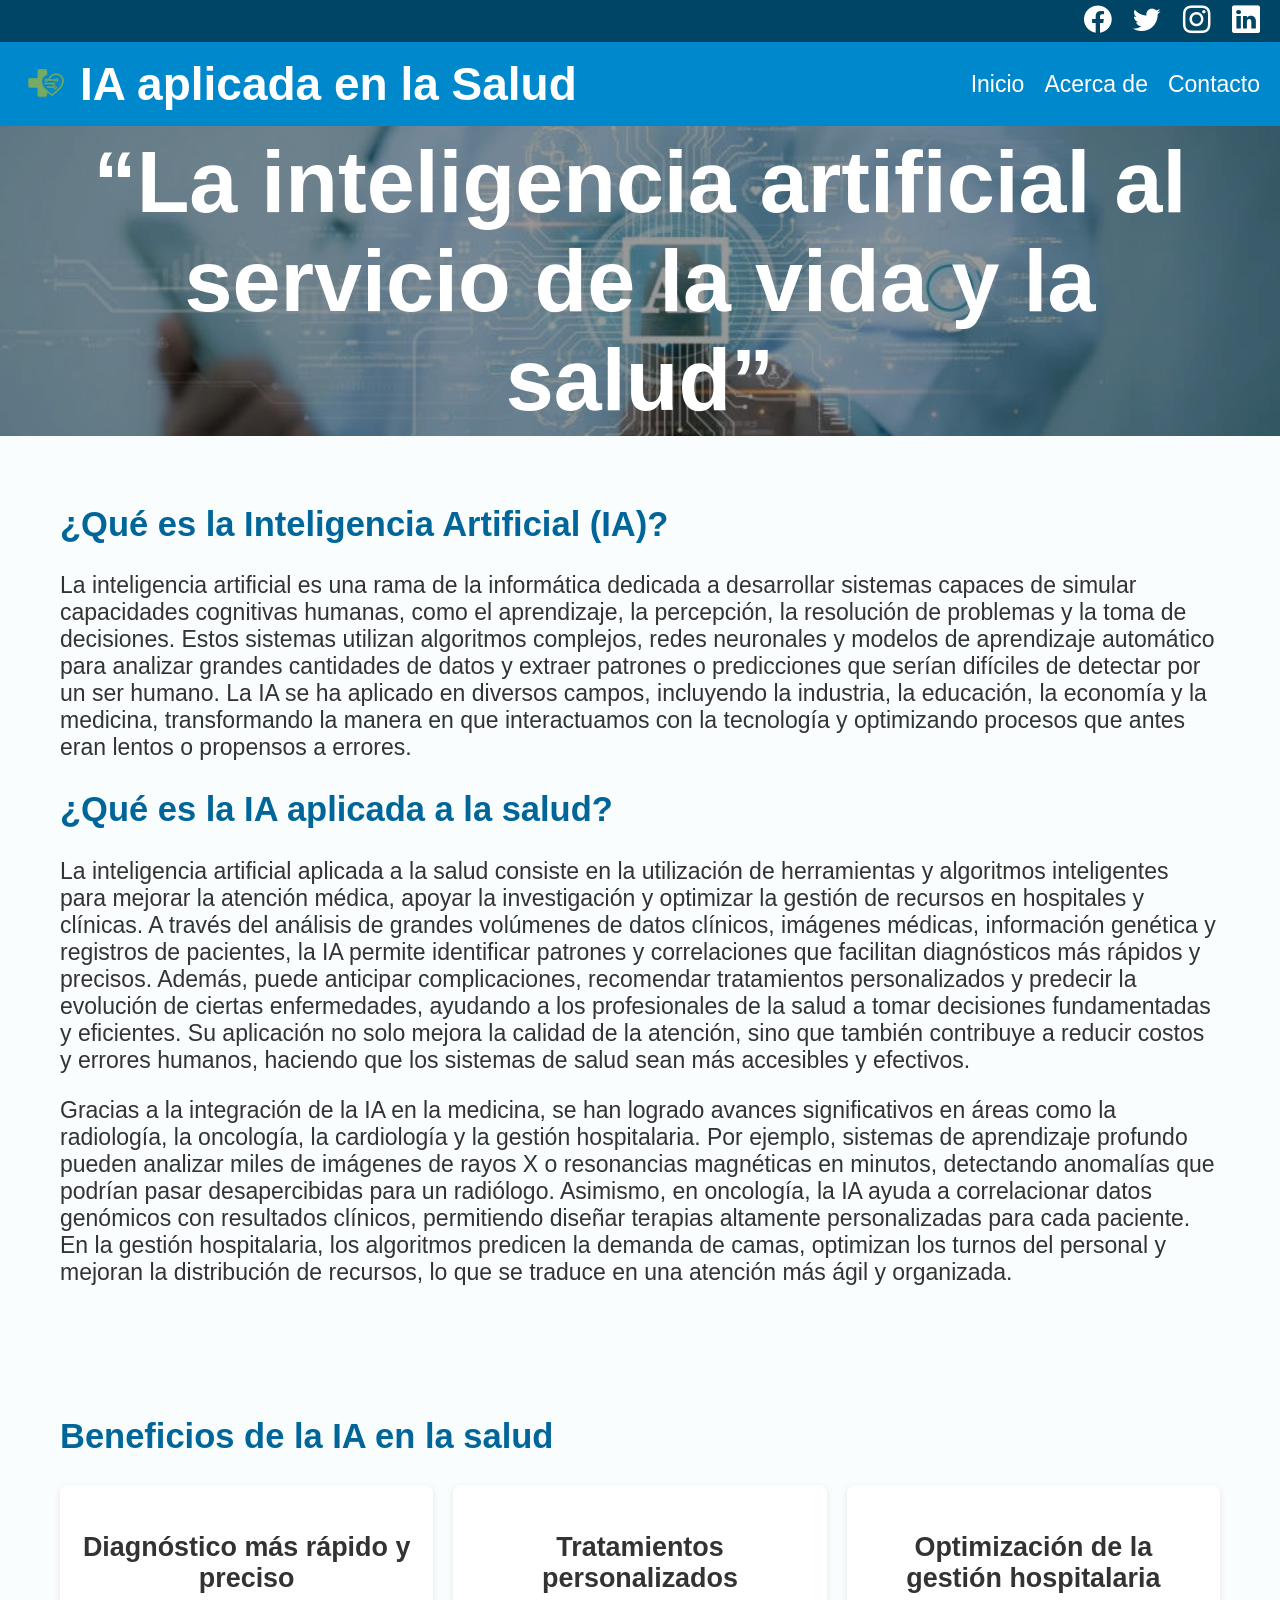
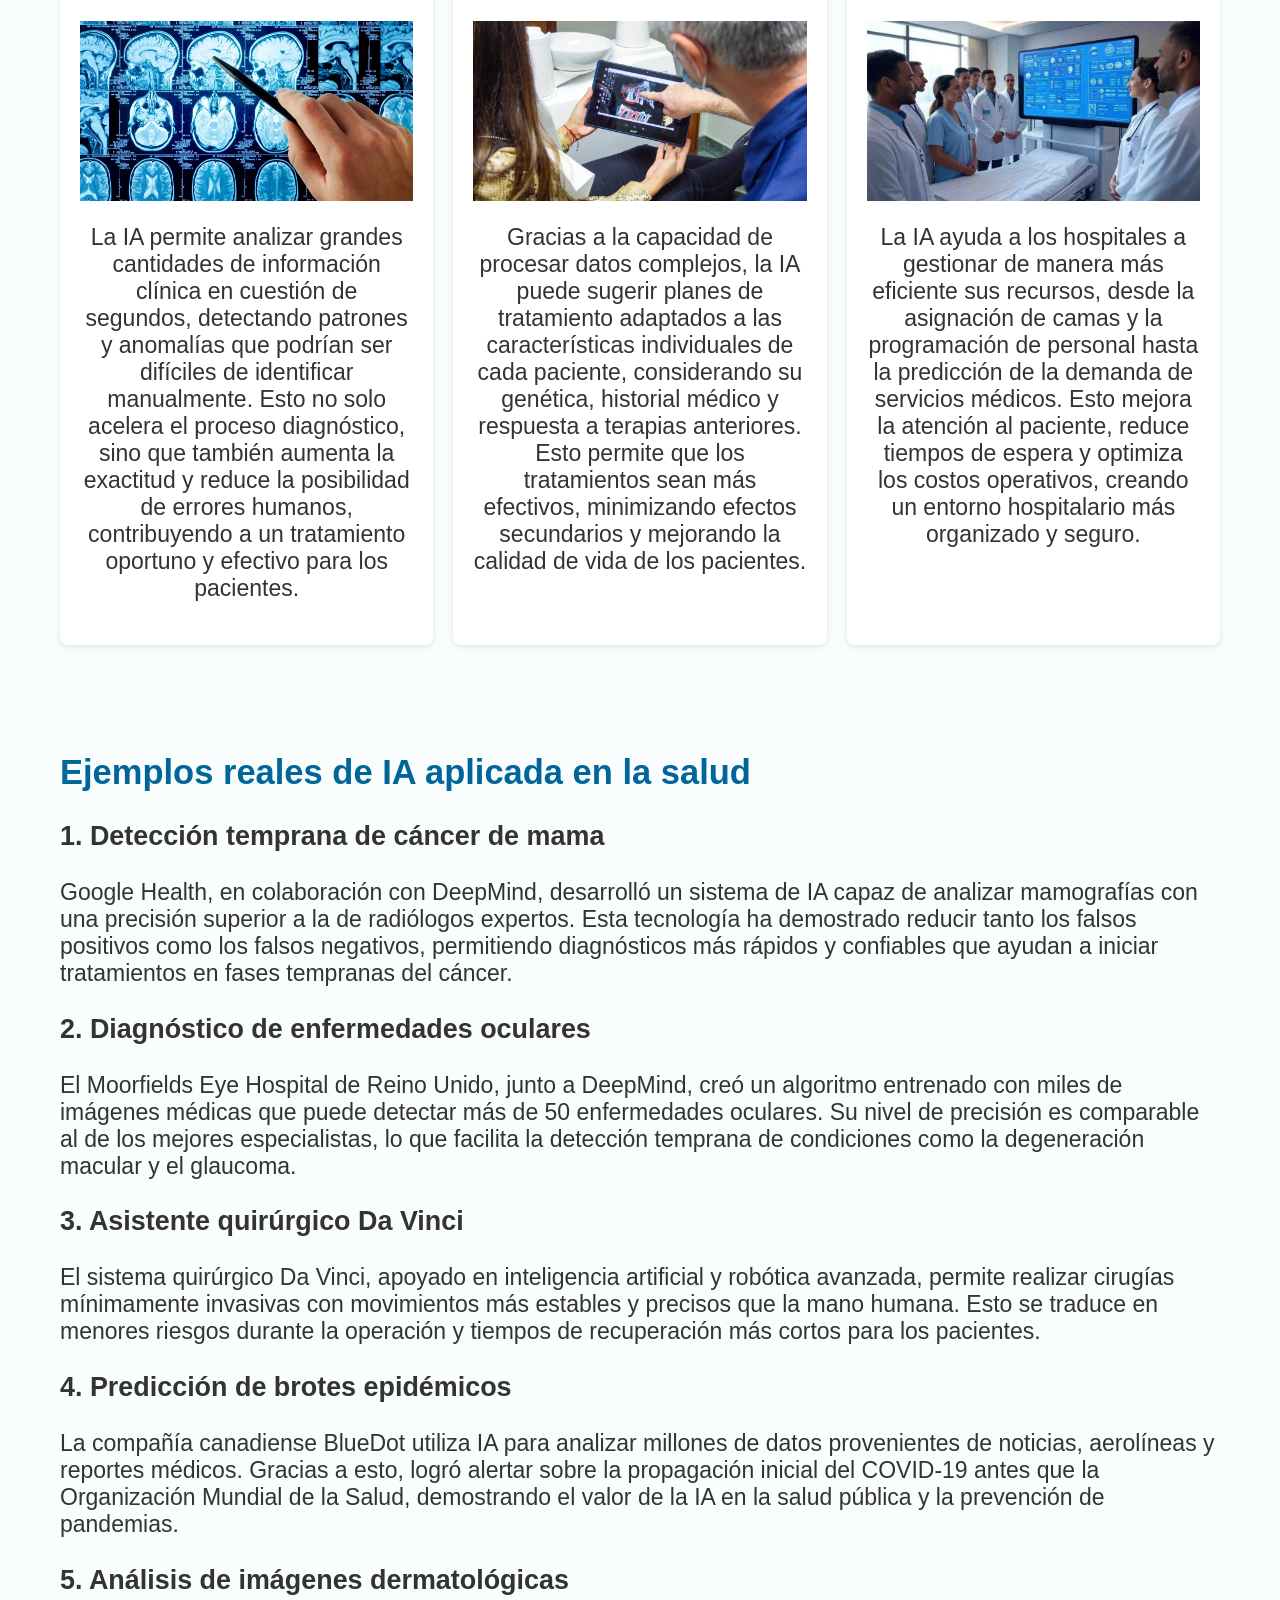
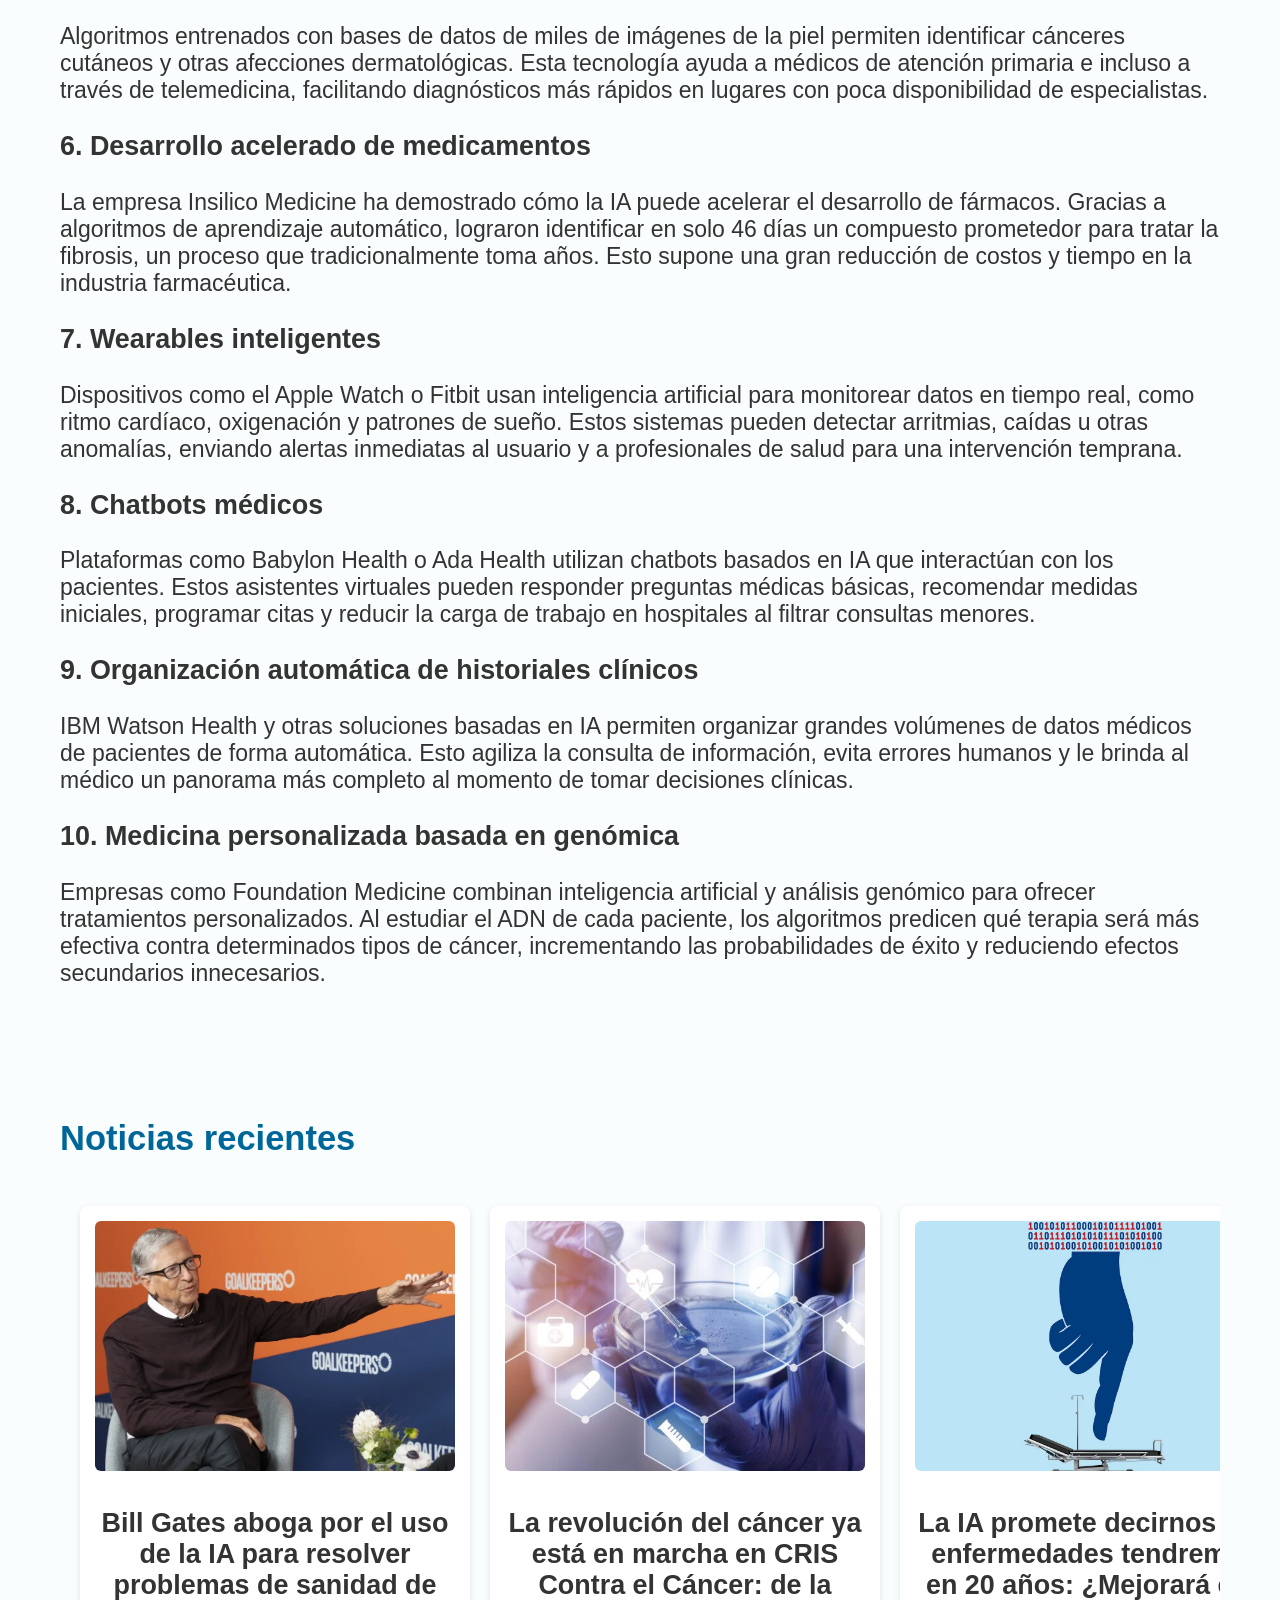
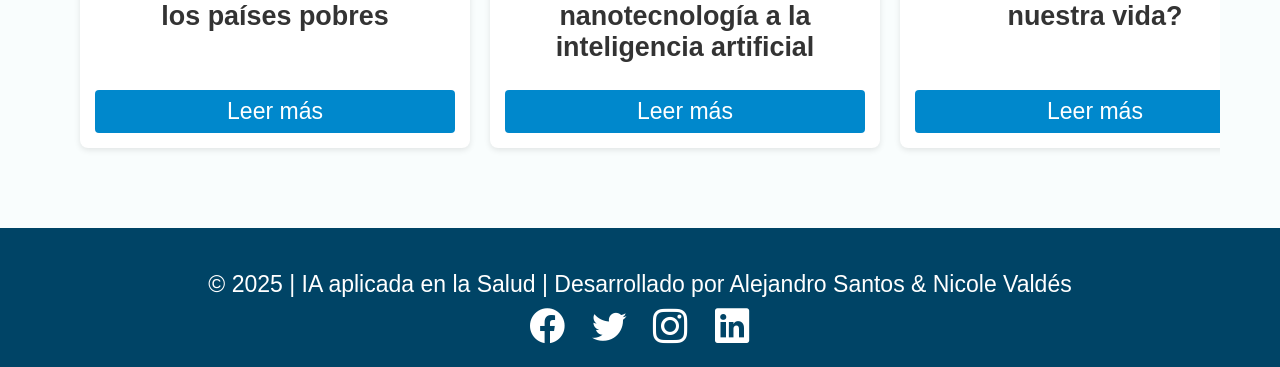
<file: html/index.html>
<!DOCTYPE html>
<html lang="es">
    <head>
        <meta charset="UTF-8">
        <meta name="viewport" content="width=device-width, initial-scale=1.0">
        <title>IA en la Salud</title>
        <link rel="stylesheet" href="https://cdn.jsdelivr.net/npm/bootstrap-icons@1.11.3/font/bootstrap-icons.css">
        <link rel="stylesheet" href="../css/estilos.css">
        <link rel="icon" type="image/png" href="../img/logo.png">
    </head>
    <body>
        <!-- Barra superior de redes -->
        <div class="top-bar">
        <div class="social-icons">
            <a href="#"><i class="bi bi-facebook"></i></a>
            <a href="#"><i class="bi bi-twitter"></i></a>
            <a href="#"><i class="bi bi-instagram"></i></a>
            <a href="#"><i class="bi bi-linkedin"></i></a>
        </div>
        </div>

        <!-- Barra principal de menu -->
        <header class="main-header">
            <div class="logo-titulo">
                <img src="../img/logo.png" alt="Logo IA Salud" class="logo">
                <h1>IA aplicada en la Salud</h1>
            </div>
            <nav>
                <ul>
                    <li><a href="index.html">Inicio</a></li>
                    <li><a href="acerca.html">Acerca de</a></li>
                    <li><a href="contacto.php">Contacto</a></li>
                </ul>
            </nav>
        </header>

        <!-- Eslogan -->
        <section class="hero">
            <h2>“La inteligencia artificial al servicio de la vida y la salud”</h2>
        </section>

        <!-- Introducción -->
        <section class="intro">
            <h2>¿Qué es la Inteligencia Artificial (IA)?</h2>
            <p>La inteligencia artificial es una rama de la informática dedicada a desarrollar sistemas capaces de simular capacidades cognitivas humanas, como el aprendizaje, la percepción, la resolución de problemas y la toma de decisiones. Estos sistemas utilizan algoritmos complejos, redes neuronales y modelos de aprendizaje automático para analizar grandes cantidades de datos y extraer patrones o predicciones que serían difíciles de detectar por un ser humano. La IA se ha aplicado en diversos campos, incluyendo la industria, la educación, la economía y la medicina, transformando la manera en que interactuamos con la tecnología y optimizando procesos que antes eran lentos o propensos a errores.</p>

            <h2>¿Qué es la IA aplicada a la salud?</h2>
            <p>La inteligencia artificial aplicada a la salud consiste en la utilización de herramientas y algoritmos inteligentes para mejorar la atención médica, apoyar la investigación y optimizar la gestión de recursos en hospitales y clínicas. A través del análisis de grandes volúmenes de datos clínicos, imágenes médicas, información genética y registros de pacientes, la IA permite identificar patrones y correlaciones que facilitan diagnósticos más rápidos y precisos. Además, puede anticipar complicaciones, recomendar tratamientos personalizados y predecir la evolución de ciertas enfermedades, ayudando a los profesionales de la salud a tomar decisiones fundamentadas y eficientes. Su aplicación no solo mejora la calidad de la atención, sino que también contribuye a reducir costos y errores humanos, haciendo que los sistemas de salud sean más accesibles y efectivos.</p>
            
            <p>Gracias a la integración de la IA en la medicina, se han logrado avances significativos en áreas como la radiología, la oncología, la cardiología y la gestión hospitalaria. Por ejemplo, sistemas de aprendizaje profundo pueden analizar miles de imágenes de rayos X o resonancias magnéticas en minutos, detectando anomalías que podrían pasar desapercibidas para un radiólogo. Asimismo, en oncología, la IA ayuda a correlacionar datos genómicos con resultados clínicos, permitiendo diseñar terapias altamente personalizadas para cada paciente. En la gestión hospitalaria, los algoritmos predicen la demanda de camas, optimizan los turnos del personal y mejoran la distribución de recursos, lo que se traduce en una atención más ágil y organizada.</p>
        </section>

        <!-- Beneficios -->
        <section class="beneficios">
            <h2>Beneficios de la IA en la salud</h2>
            <div class="cards">
                <div class="card">
                    <h3>Diagnóstico más rápido y preciso</h3>
                    <img src="../img/beneficio 1.jpg" alt="">
                    <p>La IA permite analizar grandes cantidades de información clínica en cuestión de segundos, detectando patrones y anomalías que podrían ser difíciles de identificar manualmente. Esto no solo acelera el proceso diagnóstico, sino que también aumenta la exactitud y reduce la posibilidad de errores humanos, contribuyendo a un tratamiento oportuno y efectivo para los pacientes.</p>
                </div>
                <div class="card">
                    <h3>Tratamientos personalizados</h3>
                    <img src="../img/beneficio 2.jpg" alt="">
                    <p>Gracias a la capacidad de procesar datos complejos, la IA puede sugerir planes de tratamiento adaptados a las características individuales de cada paciente, considerando su genética, historial médico y respuesta a terapias anteriores. Esto permite que los tratamientos sean más efectivos, minimizando efectos secundarios y mejorando la calidad de vida de los pacientes.</p>
                </div>
                <div class="card">
                    <h3>Optimización de la gestión hospitalaria</h3>
                    <img src="../img/beneficio 3.jpg" alt="">
                    <p>La IA ayuda a los hospitales a gestionar de manera más eficiente sus recursos, desde la asignación de camas y la programación de personal hasta la predicción de la demanda de servicios médicos. Esto mejora la atención al paciente, reduce tiempos de espera y optimiza los costos operativos, creando un entorno hospitalario más organizado y seguro.</p>
                </div>
            </div>
        </section>

        <!-- Ejemplos -->
        <section class="ejemplos">
            <h2>Ejemplos reales de IA aplicada en la salud</h2>
            
            <article>
                <h3>1. Detección temprana de cáncer de mama</h3>
                <p>
                Google Health, en colaboración con DeepMind, desarrolló un sistema de IA capaz de analizar mamografías
                con una precisión superior a la de radiólogos expertos. Esta tecnología ha demostrado reducir tanto los
                falsos positivos como los falsos negativos, permitiendo diagnósticos más rápidos y confiables que
                ayudan a iniciar tratamientos en fases tempranas del cáncer.
                </p>
            </article>

            <article>
                <h3>2. Diagnóstico de enfermedades oculares</h3>
                <p>
                El Moorfields Eye Hospital de Reino Unido, junto a DeepMind, creó un algoritmo entrenado con miles de
                imágenes médicas que puede detectar más de 50 enfermedades oculares. Su nivel de precisión es comparable
                al de los mejores especialistas, lo que facilita la detección temprana de condiciones como la degeneración
                macular y el glaucoma.
                </p>
            </article>

            <article>
                <h3>3. Asistente quirúrgico Da Vinci</h3>
                <p>
                El sistema quirúrgico Da Vinci, apoyado en inteligencia artificial y robótica avanzada, permite realizar
                cirugías mínimamente invasivas con movimientos más estables y precisos que la mano humana. Esto se traduce
                en menores riesgos durante la operación y tiempos de recuperación más cortos para los pacientes.
                </p>
            </article>

            <article>
                <h3>4. Predicción de brotes epidémicos</h3>
                <p>
                La compañía canadiense BlueDot utiliza IA para analizar millones de datos provenientes de noticias,
                aerolíneas y reportes médicos. Gracias a esto, logró alertar sobre la propagación inicial del COVID-19
                antes que la Organización Mundial de la Salud, demostrando el valor de la IA en la salud pública y la
                prevención de pandemias.
                </p>
            </article>

            <article>
                <h3>5. Análisis de imágenes dermatológicas</h3>
                <p>
                Algoritmos entrenados con bases de datos de miles de imágenes de la piel permiten identificar cánceres
                cutáneos y otras afecciones dermatológicas. Esta tecnología ayuda a médicos de atención primaria e incluso
                a través de telemedicina, facilitando diagnósticos más rápidos en lugares con poca disponibilidad de
                especialistas.
                </p>
            </article>

            <article>
                <h3>6. Desarrollo acelerado de medicamentos</h3>
                <p>
                La empresa Insilico Medicine ha demostrado cómo la IA puede acelerar el desarrollo de fármacos. Gracias
                a algoritmos de aprendizaje automático, lograron identificar en solo 46 días un compuesto prometedor para
                tratar la fibrosis, un proceso que tradicionalmente toma años. Esto supone una gran reducción de costos y
                tiempo en la industria farmacéutica.
                </p>
            </article>

            <article>
                <h3>7. Wearables inteligentes</h3>
                <p>
                Dispositivos como el Apple Watch o Fitbit usan inteligencia artificial para monitorear datos en tiempo
                real, como ritmo cardíaco, oxigenación y patrones de sueño. Estos sistemas pueden detectar arritmias,
                caídas u otras anomalías, enviando alertas inmediatas al usuario y a profesionales de salud para una
                intervención temprana.
                </p>
            </article>

            <article>
                <h3>8. Chatbots médicos</h3>
                <p>
                Plataformas como Babylon Health o Ada Health utilizan chatbots basados en IA que interactúan con los
                pacientes. Estos asistentes virtuales pueden responder preguntas médicas básicas, recomendar medidas
                iniciales, programar citas y reducir la carga de trabajo en hospitales al filtrar consultas menores.
                </p>
            </article>

            <article>
                <h3>9. Organización automática de historiales clínicos</h3>
                <p>
                IBM Watson Health y otras soluciones basadas en IA permiten organizar grandes volúmenes de datos médicos
                de pacientes de forma automática. Esto agiliza la consulta de información, evita errores humanos y le
                brinda al médico un panorama más completo al momento de tomar decisiones clínicas.
                </p>
            </article>

            <article>
                <h3>10. Medicina personalizada basada en genómica</h3>
                <p>
                Empresas como Foundation Medicine combinan inteligencia artificial y análisis genómico para ofrecer
                tratamientos personalizados. Al estudiar el ADN de cada paciente, los algoritmos predicen qué terapia
                será más efectiva contra determinados tipos de cáncer, incrementando las probabilidades de éxito y
                reduciendo efectos secundarios innecesarios.
                </p>
            </article>
        </section>

        <!-- Noticias -->
        <section class="noticias">
            <h2>Noticias recientes</h2>
            <div class="carousel">
                <div class="noticia">
                    <img src="../img/noticia 1.jpg" alt="Noticia 1">
                    <h3>Bill Gates aboga por el uso de la IA para resolver problemas de sanidad de los países pobres</h3>
                    <a href="https://efe.com/ciencia-y-tecnologia/2025-09-23/bill-gates-ia-salud/" target="_blank">Leer más</a>
                </div>
                <div class="noticia">
                    <img src="../img/noticia 2.jpg" alt="Noticia 2">
                    <h3>La revolución del cáncer ya está en marcha en CRIS Contra el Cáncer: de la nanotecnología a la inteligencia artificial</h3>
                    <a href="https://www.corresponsables.com/actualidad/revolucion-cancer-en-marcha-cris-contra-cancer/" target="_blank">Leer más</a>
                </div>
                <div class="noticia">
                    <img src="../img/noticia 3.jpg" alt="Noticia 3">
                    <h3>La IA promete decirnos qué enfermedades tendremos en 20 años: ¿Mejorará eso nuestra vida?</h3>
                    <a href="https://elpais.com/salud-y-bienestar/2025-09-28/la-ia-promete-decirnos-que-enfermedades-tendremos-en-20-anos-mejorara-eso-nuestra-vida.html" target="_blank">Leer más</a>
                </div>
            </div>
        </section>

        <!-- Footer -->
        <footer>
            <p>&copy; 2025 | IA aplicada en la Salud | Desarrollado por Alejandro Santos & Nicole Valdés</p>

            <!-- Redes sociales -->
            <div class="social-icons">
                <a href="https://facebook.com" target="_blank"><i class="bi bi-facebook"></i></a>
                <a href="https://twitter.com" target="_blank"><i class="bi bi-twitter"></i></a>
                <a href="https://instagram.com" target="_blank"><i class="bi bi-instagram"></i></a>
                <a href="https://linkedin.com" target="_blank"><i class="bi bi-linkedin"></i></a>
            </div>
        </footer>
    </body>
</html>
</file>
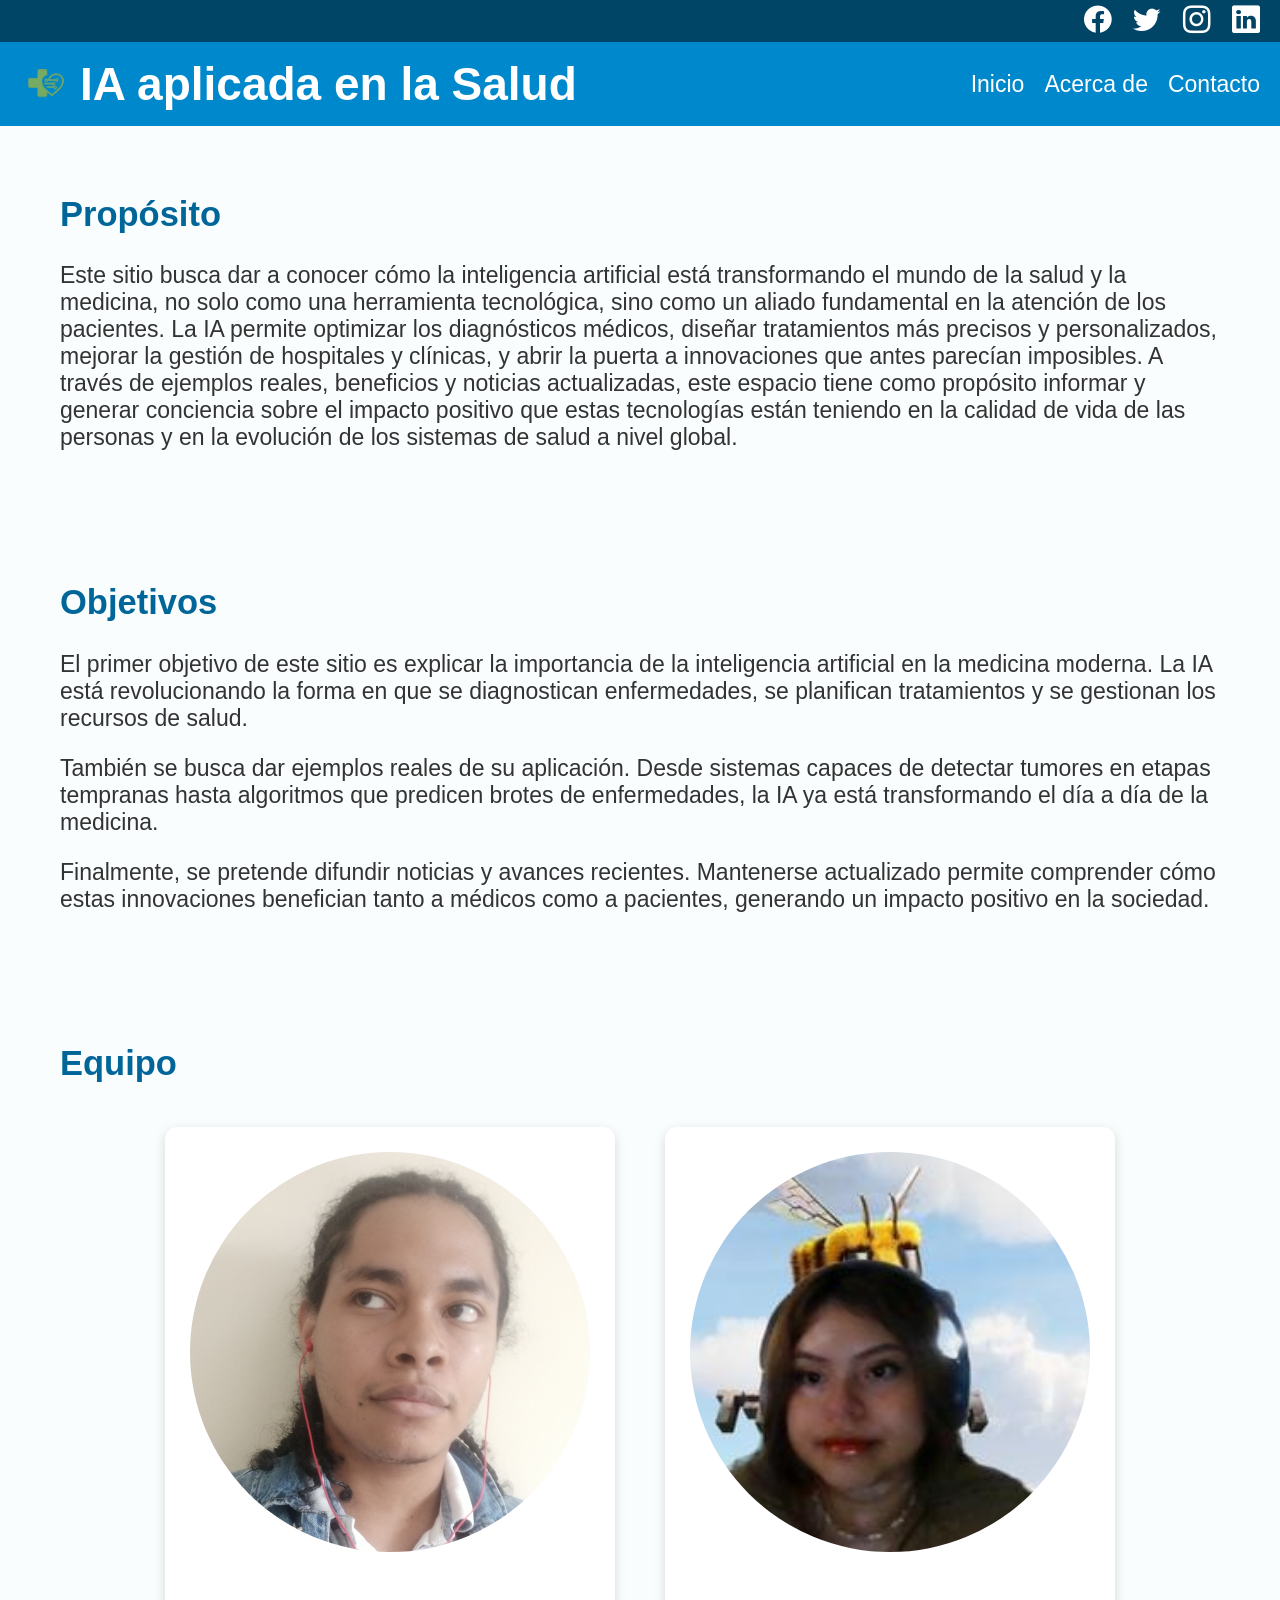
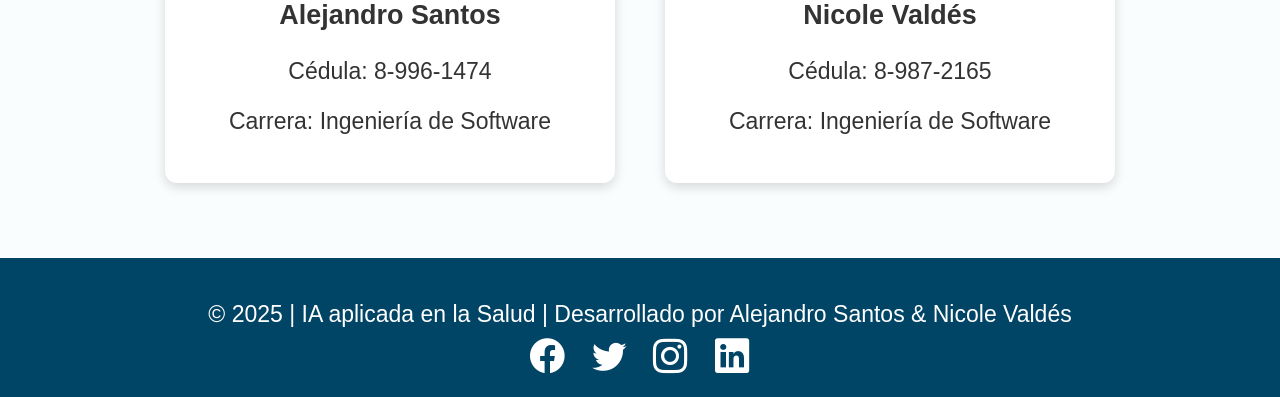
<file: html/acerca.html>
<!DOCTYPE html>
<html lang="es">
    <head>
        <meta charset="UTF-8">
        <meta name="viewport" content="width=device-width, initial-scale=1.0">
        <title>Acerca - IA en la Salud</title>
        <link rel="stylesheet" href="https://cdn.jsdelivr.net/npm/bootstrap-icons@1.11.3/font/bootstrap-icons.css">
        <link rel="stylesheet" href="../css/estilos.css">
        <link rel="icon" type="image/png" href="../img/logo.png">
    </head>
    <body>
        <!-- Barra superior de redes -->
        <div class="top-bar">
        <div class="social-icons">
            <a href="#"><i class="bi bi-facebook"></i></a>
            <a href="#"><i class="bi bi-twitter"></i></a>
            <a href="#"><i class="bi bi-instagram"></i></a>
            <a href="#"><i class="bi bi-linkedin"></i></a>
        </div>
        </div>

        <!-- Barra principal de menu -->
        <header class="main-header">
            <div class="logo-titulo">
                <img src="../img/logo.png" alt="Logo IA Salud" class="logo">
                <h1>IA aplicada en la Salud</h1>
            </div>
            <nav>
                <ul>
                    <li><a href="index.html">Inicio</a></li>
                    <li><a href="acerca.html">Acerca de</a></li>
                    <li><a href="contacto.php">Contacto</a></li>
                </ul>
            </nav>
        </header>

        <!-- Propósito -->
        <section class="proposito">
            <h2>Propósito</h2>
            <p>Este sitio busca dar a conocer cómo la inteligencia artificial está transformando el mundo de la salud y la medicina, no solo como una herramienta tecnológica, sino como un aliado fundamental en la atención de los pacientes. La IA permite optimizar los diagnósticos médicos, diseñar tratamientos más precisos y personalizados, mejorar la gestión de hospitales y clínicas, y abrir la puerta a innovaciones que antes parecían imposibles. A través de ejemplos reales, beneficios y noticias actualizadas, este espacio tiene como propósito informar y generar conciencia sobre el impacto positivo que estas tecnologías están teniendo en la calidad de vida de las personas y en la evolución de los sistemas de salud a nivel global.</p>
        </section>

        <!-- Objetivos -->
        <section class="objetivos">
        <h2>Objetivos</h2>
        <p>
            El primer objetivo de este sitio es explicar la importancia de la inteligencia artificial en la medicina moderna. 
            La IA está revolucionando la forma en que se diagnostican enfermedades, se planifican tratamientos y se gestionan los recursos de salud.
        </p>
        <p>
            También se busca dar ejemplos reales de su aplicación. Desde sistemas capaces de detectar tumores en etapas tempranas hasta 
            algoritmos que predicen brotes de enfermedades, la IA ya está transformando el día a día de la medicina.
        </p>
        <p>
            Finalmente, se pretende difundir noticias y avances recientes. Mantenerse actualizado permite comprender cómo 
            estas innovaciones benefician tanto a médicos como a pacientes, generando un impacto positivo en la sociedad.
        </p>
        </section>

        <!-- Equipo -->
        <section class="equipo">
            <h2>Equipo</h2>
            <div class="cards">
                <div class="team-card">
                    <img src="../img/integrante 1.jpeg" alt="Integrante 1">
                    <h3>Alejandro Santos</h3>
                    <p>Cédula: 8-996-1474</p>
                    <p>Carrera: Ingeniería de Software</p>
                </div>
                <div class="team-card">
                    <img src="../img/integrante 2.jpg" alt="Integrante 2">
                    <h3>Nicole Valdés</h3>
                    <p>Cédula: 8-987-2165</p>
                    <p>Carrera: Ingeniería de Software</p>
                </div>
            </div>
        </section>

        <!-- Footer -->
        <footer>
            <p>&copy; 2025 | IA aplicada en la Salud | Desarrollado por Alejandro Santos & Nicole Valdés</p>

            <!-- Redes sociales -->
            <div class="social-icons">
                <a href="https://facebook.com" target="_blank"><i class="bi bi-facebook"></i></a>
                <a href="https://twitter.com" target="_blank"><i class="bi bi-twitter"></i></a>
                <a href="https://instagram.com" target="_blank"><i class="bi bi-instagram"></i></a>
                <a href="https://linkedin.com" target="_blank"><i class="bi bi-linkedin"></i></a>
            </div>
        </footer>
    </body>
</html>
</file>
<file: css/estilos.css>
/* Estilos generales */
body {
  font-family: Arial, sans-serif;
  margin: 0;
  background: #f9fdfd;
  color: #333;
  font-size: 23px;
}



/* Barra superior */
.top-bar {
  background: #004466;
  color: white;
  text-align: right;
  padding: 5px 20px;
}
.top-bar a {
  color: white;
  margin-left: 10px;
  text-decoration: none;
}

.social-icons a {
  color: white;
  font-size: 1.2em;
  margin-left: 15px;
  text-decoration: none;
  transition: color 0.3s;
}

.social-icons a:hover {
  color: #ffcc00; 
}



/* Barra principal de menu */
.main-header {
  background: #0088cc;
  display: flex;
  justify-content: space-between;
  align-items: center;
  padding: 15px 20px;
}
.main-header h1 {
  color: white;
  margin: 0;
}
.main-header nav ul {
  list-style: none;
  margin: 0;
  padding: 0;
  display: flex;
}
.main-header nav li {
  margin-left: 20px;
}
.main-header nav a {
  color: white;
  text-decoration: none;
}



/* Contenedor del logo y título */
.logo-titulo {
  display: flex;
  align-items: center;
}


/* Logo */
.logo {
  width: 50px;       
  height: auto;
  margin-right: 10px; 
}



/* Hero */
.hero {
  position: relative;
  height: 230px; 
  display: flex;
  justify-content: center;
  align-items: center;
  text-align: center;
  color: white;
  font-size: 2.5em;
  font-weight: bold;

  /* Imagen de fondo */
  background-image: url('../img/hero.jpeg'); 
  background-size: cover;   
  background-position: center;
  background-repeat: no-repeat;
}

.hero::before {
  content: '';
  position: absolute;
  top: 0;
  left: 0;
  width: 100%;
  height: 100%;
  background-color: rgba(0, 0, 0, 0.4); 
  z-index: 1;
}

.hero h2 {
  position: relative;
  z-index: 2; 
  color: white; 
}



/* Secciones */
section {
  padding: 40px 60px;
}
h2 {
  color: #006699;
}



/* Beneficios en cards */
.cards {
  display: flex;
  gap: 20px;
  justify-content: center;
  flex-wrap: wrap;
}
.card {
  background: white;
  padding: 20px;
  border-radius: 8px;
  flex: 1;
  text-align: center;
  box-shadow: 0 2px 6px rgba(0,0,0,0.1);
}

.beneficios .card img {
  width: 100%;
  height: 180px;     
  object-fit: cover;    
  display: block;
}



/* Noticias carrusel */
.carousel {
  display: flex;
  gap: 20px;            
  overflow-x: auto;
  padding: 20px;
}

/* Tarjeta de noticia */
.noticia {
  flex: 0 0 calc((100% - 40px) / 3);
  background: white;
  border-radius: 8px;
  padding: 15px;
  text-align: center;
  box-shadow: 0 2px 6px rgba(0,0,0,0.1);
  display: flex;
  flex-direction: column;
  justify-content: flex-start;
}

/* Imagen de la noticia */
.noticia img {
  width: 100%;          
  height: 250px;       
  object-fit: cover;    
  border-radius: 6px;
  margin-bottom: 10px;
}

/* Botón de enlace */
.noticia a {
  display: inline-block;
  margin-top: auto;      
  background: #0088cc;
  color: white;
  padding: 8px 12px;
  border-radius: 4px;
  text-decoration: none;
}



/* Formulario */
form {
  max-width: 500px;
  margin: auto;
  display: flex;
  flex-direction: column;
}
label {
  margin-top: 10px;
}
input, textarea {
  padding: 10px;
  margin-top: 5px;
  border-radius: 4px;
  border: 1px solid #ccc;
}
button {
  margin-top: 15px;
  background: #0088cc;
  color: white;
  border: none;
  padding: 12px;
  cursor: pointer;
  border-radius: 4px;
}
button:hover {
  background: #006699;
}



/* Footer */
footer {
  background: #004466;
  color: white;
  text-align: center;
  padding: 20px;
  margin-top: 20px;
}

footer p {
  margin-bottom: 10px;
}

/* Redes sociales */
footer .social-icons {
  margin-top: 10px;
}

footer .social-icons a {
  color: white;
  font-size: 1.5em;
  margin: 0 10px;
  text-decoration: none;
  transition: color 0.3s;
}

footer .social-icons a:hover {
  color: #ffcc00;
}

/* integrantes */
.team-card {
  background: white;
  padding: 25px;           
  border-radius: 12px;
  text-align: center;
  box-shadow: 0 4px 12px rgba(0,0,0,0.15);
  flex: 1 1 400px;         
  max-width: 400px;      
  margin: 15px;
}

.team-card img {
  width: 100%;           
  height: 400px;        
  object-fit: cover;       
  border-radius: 50%;     
  margin-bottom: 15px;  
}
</file>
